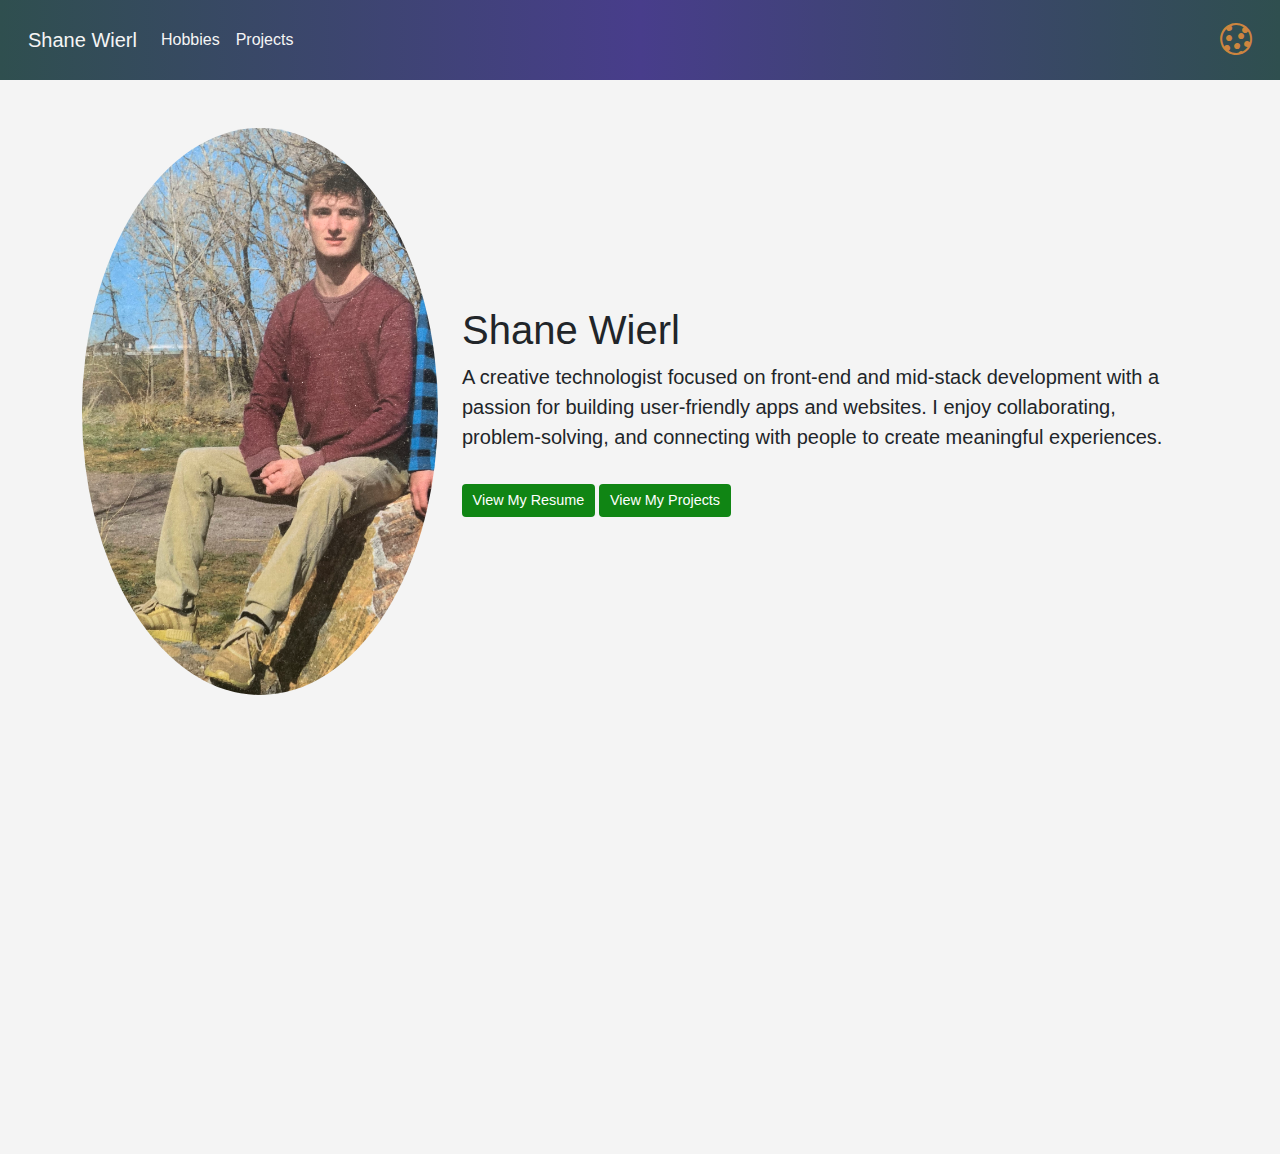
<file: index.html>
<!doctype html>
<html lang="en">
  <head>
    <meta charset="utf-8">
    <meta name="viewport" content="width=device-width, initial-scale=1">
    <title>Portfolio</title>
    <link href="https://cdn.jsdelivr.net/npm/bootstrap@5.3.3/dist/css/bootstrap.min.css" rel="stylesheet" integrity="sha384-QWTKZyjpPEjISv5WaRU9OFeRpok6YctnYmDr5pNlyT2bRjXh0JMhjY6hW+ALEwIH" crossorigin="anonymous">
    <link rel="stylesheet" href="https://cdn.jsdelivr.net/npm/bootstrap-icons@1.11.3/font/bootstrap-icons.min.css">
    <link rel="stylesheet" href="./submission/css/styles.css">
    <script src="https://cdn.jsdelivr.net/npm/bootstrap@5.3.3/dist/js/bootstrap.bundle.min.js" integrity="sha384-YvpcrYf0tY3lHB60NNkmXc5s9fDVZLESaAA55NDzOxhy9GkcIdslK1eN7N6jIeHz" crossorigin="anonymous" defer></script>
    <script src="./submission/script.js" defer></script>
  </head>
  <body>
    <!-- In script js -->
    <div id="navbar"></div>
    <main id="main-content" class="container-fluid">
        <!-- Loads pages from other html files into this div. -->
        <h2>Loading Pages...</h2>
    </main>
    <!-- In script js -->
    <div id="footer"></div>
    <!-- <script src="./submission/script.js"></script> -->
  </body>
</html>
</file>
<file: submission/css/styles.css>
html, body {
    margin: 0;
    padding: 0;
    font-family: Arial, sans-serif;
    background-color: #f4f4f4;
    overflow-y: auto;
    overflow-x: hidden;
    height: 100%;
    display: flex;
    flex-direction: column;
}

main {
    min-height: 100vh;
}


.skills {
    list-style: none;
    padding: 0;
    display: flex;
    gap: 0.5rem;
    flex-wrap: wrap;
  }
  
  .skills li {
    background: #0af;
    color: #fff;
    padding: 0.3rem 0.6rem;
    border-radius: 4px;
    font-size: 0.9rem;
}

.learn-more {
    background: rgb(16, 133, 20);
    color: #fff;
    padding: 0.3rem 0.6rem;
    border-radius: 4px;
    font-size: 0.9rem;
    text-decoration: none;
    display: inline-block;
    margin-top: 1rem;
}

.learn-more:hover {
    background: rgb(12, 219, 19);
}

.nav-gradient {
    background: linear-gradient(90deg, darkslategrey, darkslateblue, darkslategrey);
    padding: 0.5rem 1rem;
}

.nav-gradient a {
    color: whitesmoke;
    text-decoration: none;
}
</file>
